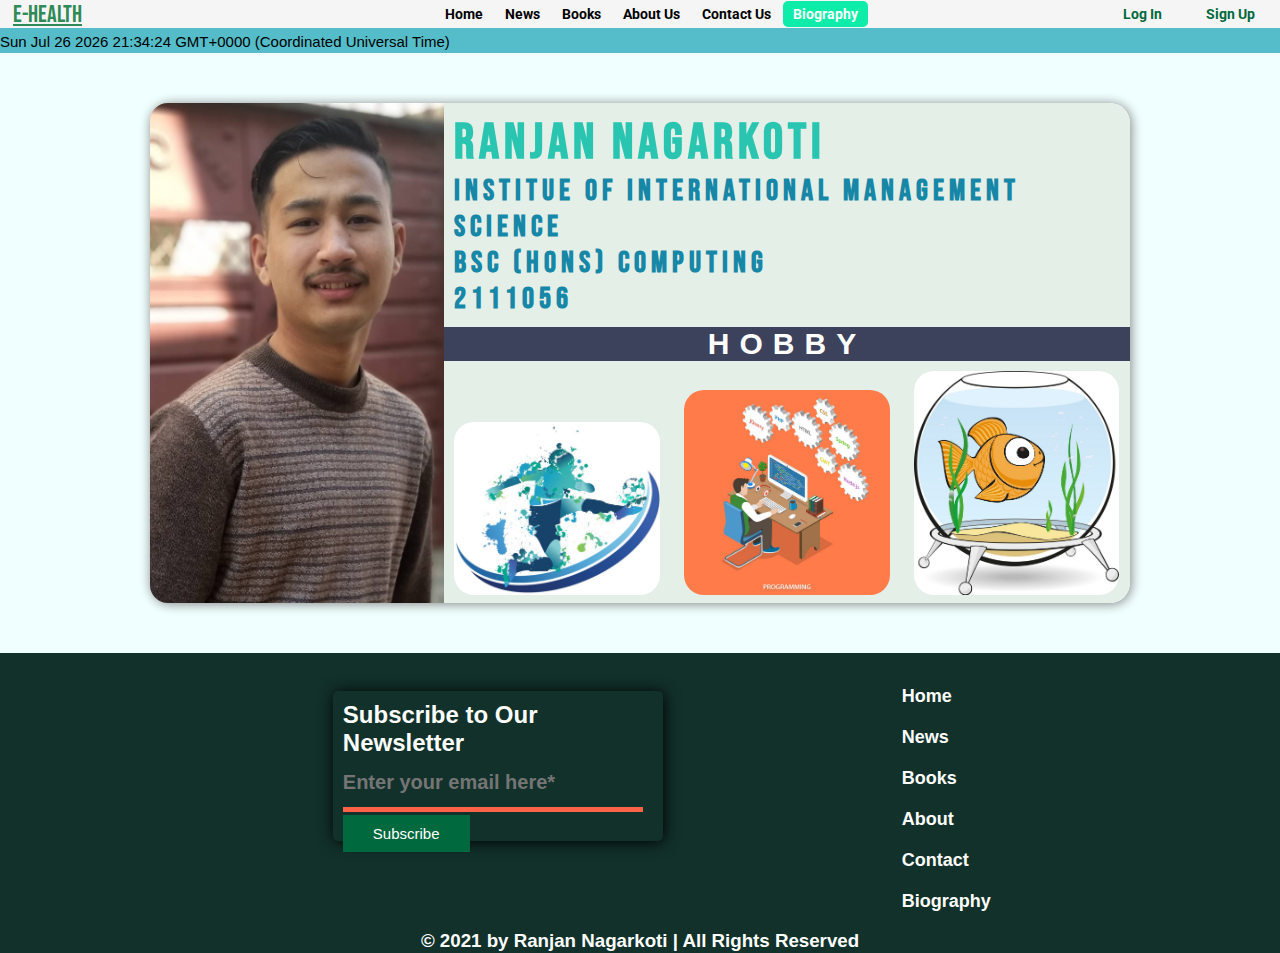
<file: HTML/bio.html>
<!DOCTYPE html>
<html lang="en">

<head>
    <meta charset="UTF-8">
    <meta http-equiv="X-UA-Compatible" content="IE=edge">
    <meta name="viewport" content="width=device-width, initial-scale=1.0">
    <title>Biography | Ranjan Nagarkoti</title>
    <link rel="stylesheet" href="../CSS/bio.css">
    <link rel="stylesheet" href="../CSS/nav.css">
    <link rel="stylesheet" href="../CSS/footer.css">
    <link href="https://fonts.googleapis.com/css2?family=Bebas+Neue&family=Roboto:wght@400&display=swap"
        rel="stylesheet">
</head>

<body>
    <nav>
        <div id="logo"><a href="../index.html">e-Health</a></h1>
        </div>
        <div id="menu">
            <ul>
                <li><a href="../index.html">Home</a></li>
                <li><a href="news.html">News</a></li>
                <li><a href="Books.html">Books</a></li>
                <li><a href="about.html">About Us</a></li>
                <li><a href="contact.html">Contact Us</a></li>
                <li><a class="active" href="bio.html">Biography</a></li>
            </ul>
        </div>
        <div id="ls">
            <a href="Log.html">Log In</a>
            <a href="Sign.html">Sign Up</a>
        </div>
    </nav>
    <div class="boxe">
        <p id="screen"></p>
    </div>
    <div id="myd">
        <div class="proPic">
        </div>
        <div class="myBio">
            <div id="intro">
                <h1>RANJAN NAGARKOTI</h1>
                <h2>Institue of International Management Science</h2>
                <h2>BSc (Hons) Computing</h2>
                <h2>2111056</h2>
            </div>
            <div id="nextIntro">
                 <h2>HOBBY</h2>
                 <div id="hobbyImages">
                     <img id="imageOneHere" src="../Images/football.jpg" alt="Football" class="giveMeSameSize">
                     <img src="../Images/programming.jpg" alt="Programming" class="giveMeSameSize">
                     <img src="../Images/5628526.jpg" alt="Fish Keeping" class="giveMeSameSize">
                 </div>
                </div>
        </div>
    </div>
    <footer>
        <div class="ctnSpacing">
            <div id="twoPart">
                <div id="subscribe">
                    <h2>Subscribe to Our Newsletter</h2>
                    <input type="email" placeholder="Enter your email here*" id="emailHere">
                    <button onclick="blank()">Subscribe</button>
                </div>
                <div id="footerMenu">
                    <ul>
                        <li><a href="../index.html">Home</a></li>
                        <li><a href="news.html">News</a></li>
                        <li><a href="Books.html">Books</a></li>
                        <li><a href="about.html">About</a></li>
                        <li><a href="contact.html">Contact</a></li>
                        <li><a href="bio.html">Biography</a></li>
                    </ul>
                </div>
            </div>
            <h3><span id="copyRight">&#169</span> 2021 by Ranjan Nagarkoti | All Rights Reserved</h3>
        </div>
    </footer>
    <script src="../JavaScript/index.js"></script>
</body>

</html>
</file>
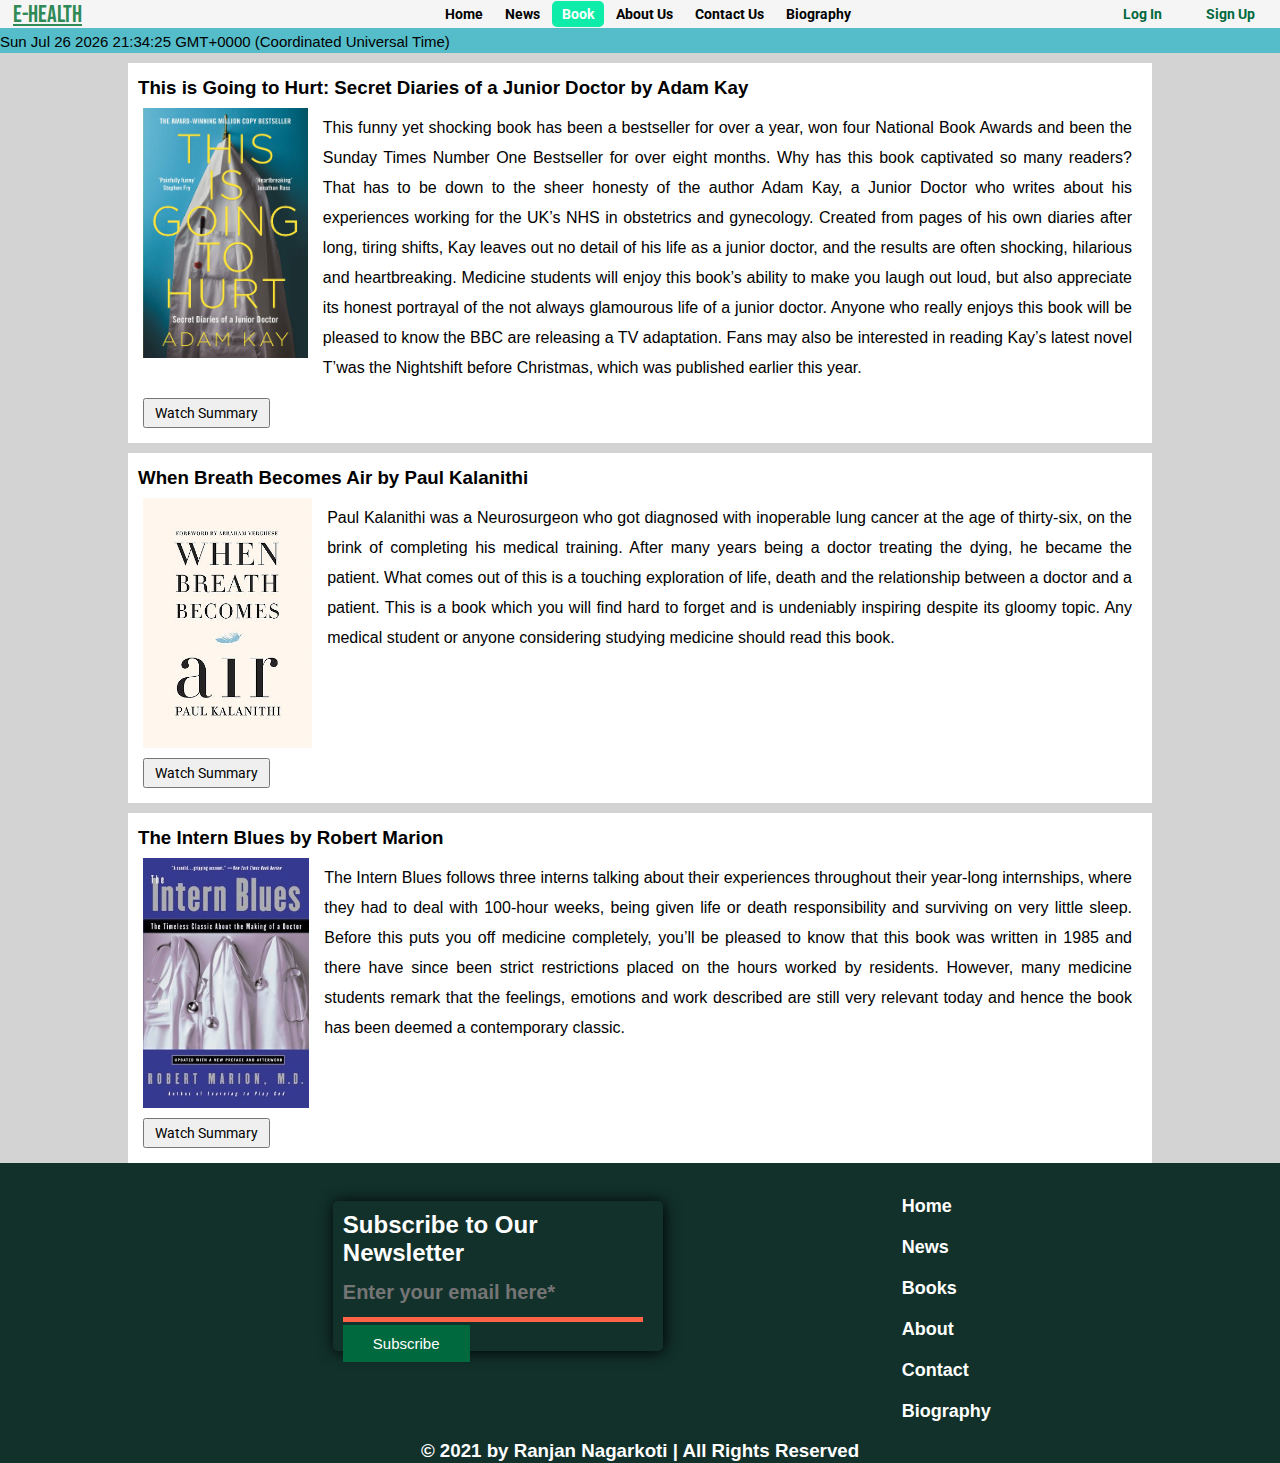
<file: HTML/Books.html>
<!DOCTYPE html>
<html lang="en">

<head>
    <title>Books | e-Health</title>
    <link rel="stylesheet" href="../CSS/book.css">
    <link rel="stylesheet" href="../CSS/nav.css">
    <link rel="stylesheet" href="../CSS/footer.css">
    <link href="https://fonts.googleapis.com/css2?family=Bebas+Neue&family=Roboto:wght@400&display=swap"
        rel="stylesheet">
</head>

<body>
    <nav>
        <div id="logo"><a href="../index.html">e-Health</a></h1>
        </div>
        <div id="menu">
            <ul>
                <li><a href="../index.html">Home</a></li>
                <li><a href="news.html">News</a></li>
                <li><a class="active" href="Books.html">Book</a></li>
                <li><a href="about.html">About Us</a></li>
                <li><a href="contact.html">Contact Us</a></li>
                <li><a href="bio.html">Biography</a></li>
            </ul>
        </div>
        <div id="ls">
            <a href="Log.html">Log In</a>
            <a href="Sign.html">Sign Up</a>
        </div>
    </nav>
    <div class="boxe">
        <p id="screen"></p>
    </div>
    <div class="content">
        <h3>This is Going to Hurt: Secret Diaries of a Junior Doctor by Adam Kay</h3>
        <div class="seprate">
            <img src="../Images/This.jpg" alt="">
            <p class="defination">This funny yet shocking book has been a bestseller for over a year, won four National Book Awards and
                been
                the Sunday Times Number One Bestseller for over eight months.

                Why has this book captivated so many readers? That has to be down to the sheer honesty of the author
                Adam
                Kay, a Junior Doctor who writes about his experiences working for the UK’s NHS in obstetrics and
                gynecology.


                Created from pages of his own diaries after long, tiring shifts, Kay leaves out no detail of his life as
                a
                junior doctor, and the results are often shocking, hilarious and heartbreaking.

                Medicine students will enjoy this book’s ability to make you laugh out loud, but also appreciate its
                honest
                portrayal of the not always glamourous life of a junior doctor.

                Anyone who really enjoys this book will be pleased to know the BBC are releasing a TV adaptation. Fans
                may
                also be interested in reading Kay’s latest novel T’was the Nightshift before Christmas, which was
                published
                earlier this year.
            </p>
        </div>
        <div id="buttons">
            <button class="watch" id="forWatch" onclick="watch()">Watch Summary</button>
            <button class="watch" id="forPosition" onclick="test()">Close Video</button>
        </div>
        <iframe class="videos" id="ThisHurt" src="https://www.youtube.com/embed/jNCVNNtZgGI" title="YouTube video player" frameborder="0" allow="accelerometer; autoplay; clipboard-write; encrypted-media; gyroscope; picture-in-picture" allowfullscreen></iframe>
    </div>
    <div class="content">
        <h3>When Breath Becomes Air by Paul Kalanithi</h3>
        <div class="seprate">
            <img src="../Images/whenBreath.jpg" alt="">
            <p class="defination">Paul Kalanithi was a Neurosurgeon who got diagnosed with inoperable lung cancer at the age of thirty-six, on the brink of completing his medical training. After many years being a doctor treating the dying, he became the patient.

                What comes out of this is a touching exploration of life, death and the relationship between a doctor and a patient.
                
                This is a book which you will find hard to forget and is undeniably inspiring despite its gloomy topic. Any medical student or anyone considering studying medicine should read this book.
            </p>
        </div>
        <div id="buttons">
            <button class="watch" id="forWatchTwo" onclick="watchTwo()">Watch Summary</button>
            <button class="watch" id="forPositionTwo" onclick="testTwo()">Close Video</button>
        </div>
        <iframe class="videos" id="videoTwoHere" src="https://www.youtube.com/embed/_hARuwye18o" title="YouTube video player" frameborder="0" allow="accelerometer; autoplay; clipboard-write; encrypted-media; gyroscope; picture-in-picture" allowfullscreen></iframe>
    </div>
    <div class="content">
        <h3>The Intern Blues by Robert Marion</h3>
        <div class="seprate">
            <img src="../Images/internBlues.jpg" alt="">
            <p class="defination">The Intern Blues follows three interns talking about their experiences throughout their year-long internships, where they had to deal with 100-hour weeks, being given life or death responsibility and surviving on very little sleep.

                Before this puts you off medicine completely, you’ll be pleased to know that this book was written in 1985 and there have since been strict restrictions placed on the hours worked by residents.
                
                However, many medicine students remark that the feelings, emotions and work described are still very relevant today and hence the book has been deemed a contemporary classic.
            </p>
        </div>
        <div id="buttons">
            <button class="watch" id="forWatchThree" onclick="noVideo()">Watch Summary</button>
            <p id="noVideoText"></p>
        </div>
        <iframe class="videos" id="" src="https://www.youtube.com/embed/_hARuwye18o" title="YouTube video player" frameborder="0" allow="accelerometer; autoplay; clipboard-write; encrypted-media; gyroscope; picture-in-picture" allowfullscreen></iframe>
    </div>
    <footer>
        <div class="ctnSpacing">
            <div id="twoPart">
                <div id="subscribe">
                    <h2>Subscribe to Our Newsletter</h2>
                    <input type="email" placeholder="Enter your email here*" id="emailHere">
                    <button onclick="blank()">Subscribe</button>
                </div>
                <div id="footerMenu">
                    <ul>
                        <li><a href="../index.html">Home</a></li>
                        <li><a href="news.html">News</a></li>
                        <li><a href="Books.html">Books</a></li>
                        <li><a href="about.html">About</a></li>
                        <li><a href="contact.html">Contact</a></li>
                        <li><a href="bio.html">Biography</a></li>
                    </ul>
                </div>
            </div>
            <h3><span id="copyRight">&#169</span> 2021 by Ranjan Nagarkoti | All Rights Reserved</h3>
        </div>
    </footer>
    <script src="../JavaScript/index.js"></script>
</body>
</html>
</file>
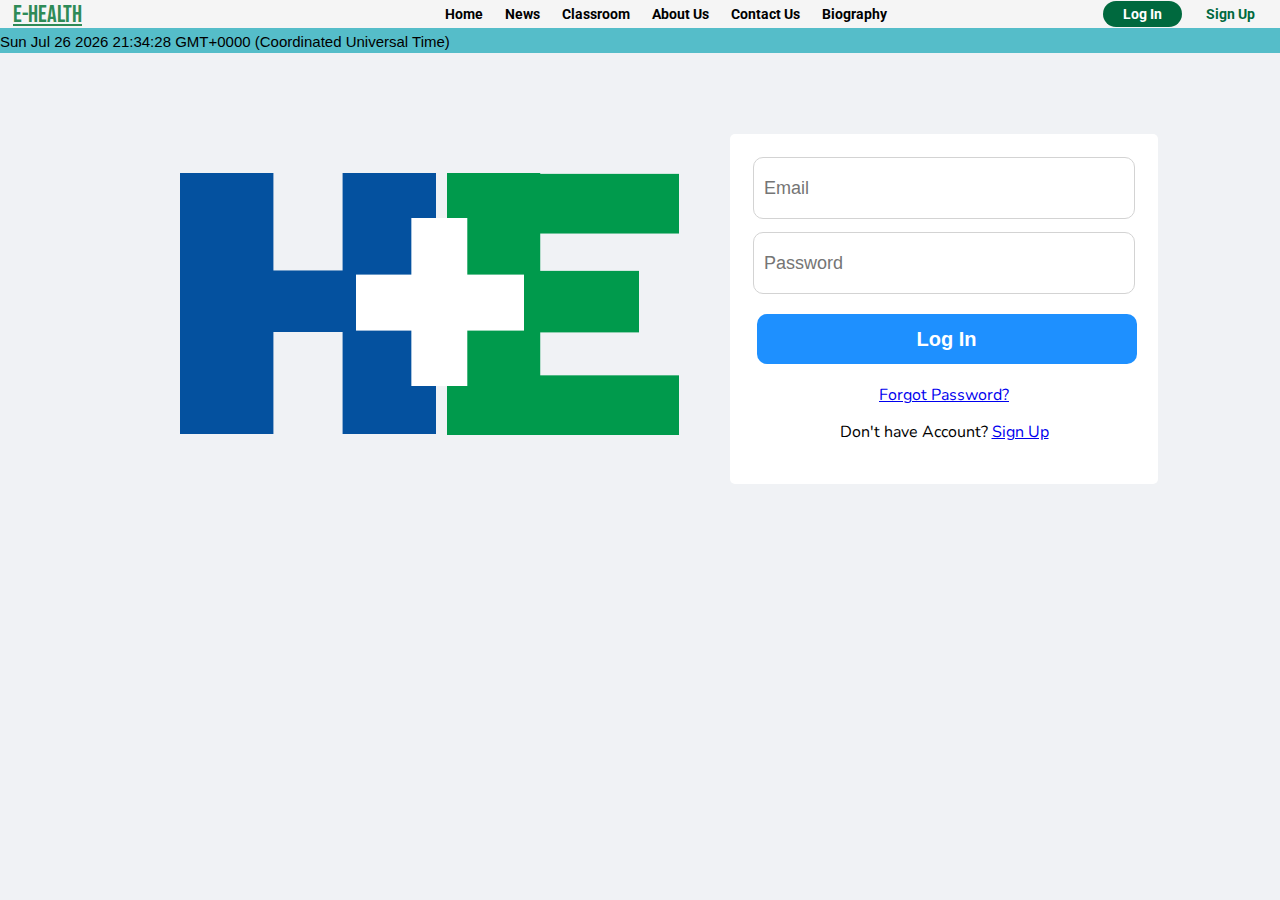
<file: HTML/Log.html>
<!DOCTYPE html>
<html lang="en">

<head>
    <meta charset="UTF-8">
    <meta http-equiv="X-UA-Compatible" content="IE=edge">
    <meta name="viewport" content="width=device-width, initial-scale=1.0">
    <title>Log In</title>
    <link rel="stylesheet" href="../CSS/nav.css">
    <link rel="stylesheet" href="../CSS/log.css">
    <link rel="preconnect" href="https://fonts.gstatic.com">
    <link href="https://fonts.googleapis.com/css2?family=Lato&family=Nunito&display=swap" rel="stylesheet">
    <link href="https://fonts.googleapis.com/css2?family=Bebas+Neue&family=Roboto:wght@400&display=swap"
        rel="stylesheet">
</head>

<body>
    <nav>
        <div id="logo"><a href="index.html">e-Health</a></h1>
        </div>
        <div id="menu">
            <ul>
                <li><a href="index.html">Home</a></li>
                <li><a href="news.html">News</a></li>
                <li><a href="class.html">Classroom</a></li>
                <li><a href="about.html">About Us</a></li>
                <li><a href="contact.html">Contact Us</a></li>
                <li><a href="bio.html">Biography</a></li>
            </ul>
        </div>
        <div id="ls">
            <a class="activeMe" href="Log.html">Log In</a>
            <a href="Sign.html">Sign Up</a>
        </div>
    </nav>
    <div class="boxe">
        <p id="screen"></p>
    </div>
    <div id="twoContent"></div>
    <div class="imageLogo">
        <img src="../Images/logo.png" alt="">
    </div>
    <form action="index.php" method="GET">
        <fieldset>
            <div id="content">
                <input class="gap boxOp first" type="email" name="email"  placeholder="Email" required> <br>
                <input class="gap boxOp second" type="password" name="password" placeholder="Password" required> <br>

                <button class="btn boxOP fp" type="submit" onclick="log()" ><a class="btnxa" href="index.html">Log In</a></button>

                <a href="#" class="fp">Forgot Password?</a>
                <p class="gap DHA">Don't have Account? <a href="Sign.html">Sign Up</a></p>
            </div>
        </fieldset>
    </form>
    <script src="../JavaScript/index.js"></script>
</body>
</html>
</file>
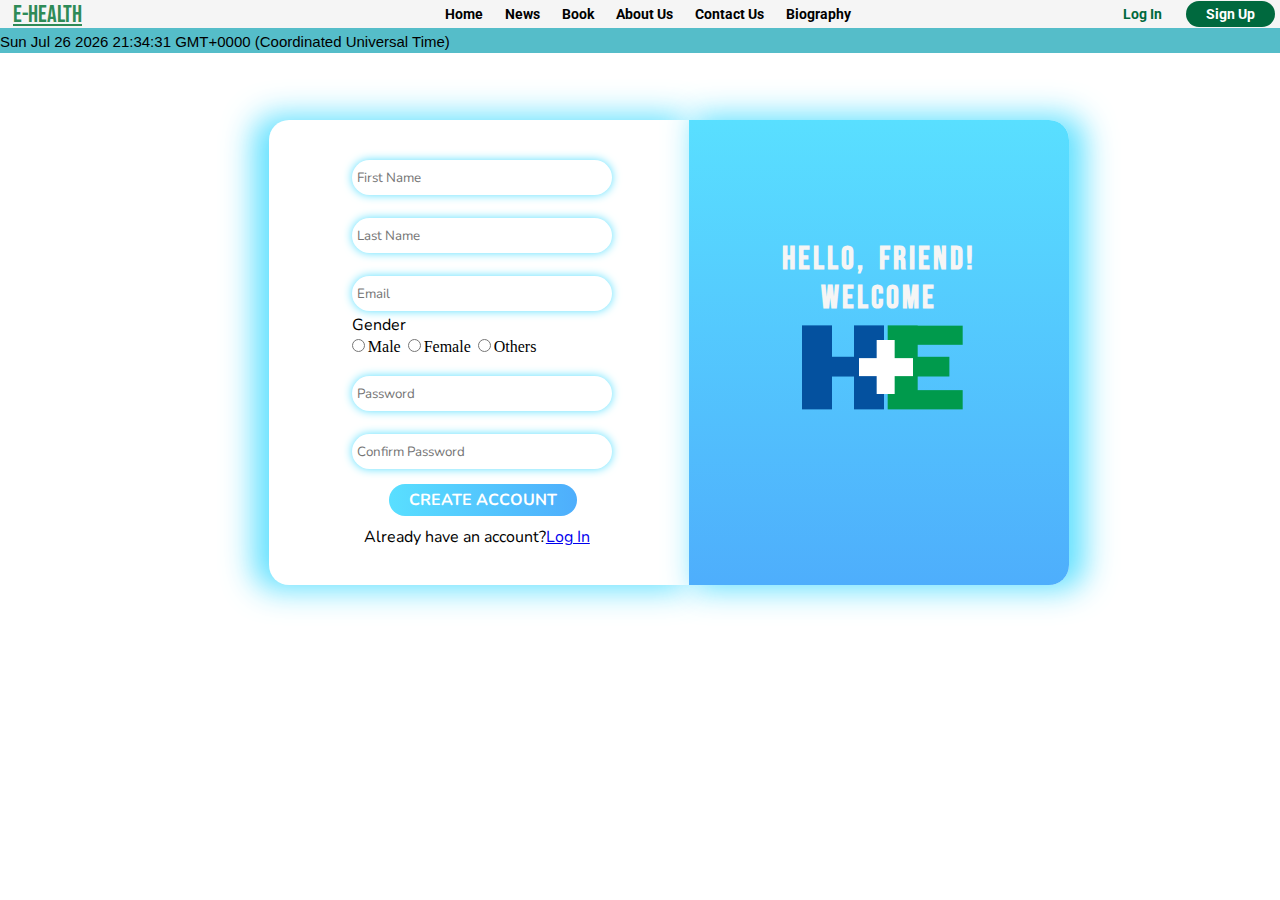
<file: HTML/Sign.html>
<!DOCTYPE html>
<html lang="en">

<head>
    <meta charset="UTF-8">
    <meta http-equiv="X-UA-Compatible" content="IE=edge">
    <meta name="viewport" content="width=device-width, initial-scale=1.0">
    <title>Sign Up</title>
    <link rel="stylesheet" href="../CSS/sign.css">
    <link rel="stylesheet" href="../CSS/nav.css">
    <link rel="preconnect" href="https://fonts.gstatic.com">
    <link href="https://fonts.googleapis.com/css2?family=Lato&family=Nunito&display=swap" rel="stylesheet">
    <link href="https://fonts.googleapis.com/css2?family=Bebas+Neue&family=Roboto:wght@400&display=swap"
        rel="stylesheet">
</head>

<body>
    <nav>
        <div id="logo"><a href="../index.html">e-Health</a></h1>
        </div>
        <div id="menu">
            <ul>
                <li><a href="../index.html">Home</a></li>
                <li><a href="news.html">News</a></li>
                <li><a href="Books.html">Book</a></li>
                <li><a href="about.html">About Us</a></li>
                <li><a href="contact.html">Contact Us</a></li>
                <li><a href="bio.html">Biography</a></li>
            </ul>
        </div>
        <div id="ls">
            <a href="Log.html">Log In</a>
            <a class="activeMe" href="Sign.html">Sign Up</a>
        </div>
    </nav>
    <div class="boxe">
        <p id="screen"></p>
    </div>
    <div id="iAmBox">
        <form action="test.php" method="GET">
            <fieldset>
                <div id="content">

                    <input class="gap nxt box" type="text" name="fName" required="true" placeholder="First Name"> <br>

                    <input class="gap nxt box" type="text" name="LName" required="true" placeholder="Last Name"> <br>

                    <input class="gap nxt box" type="email" name="email" placeholder="Email"> <br>

                    <label class="gap nxt" for="gender">Gender</label> <br>
                    <input class="gap" type="radio" name="gender">Male
                    <input class="gap" type="radio" name="gender">Female
                    <input class="gap" type="radio" name="gender">Others <br>

                    <input class="gap nxt box" type="password" name="password" placeholder="Password"> <br>

                    <input class="gap nxt box change" type="password" name="cPassword" placeholder="Confirm Password"> <br>

                    <a id="cDir" class="nxt gap" href="../index.html">CREATE ACCOUNT</a>

                    <p id="AHA" class="nxt gap">Already have an account?<a href="Log.html">Log In</a> </p>
                </div>
            </fieldset>
        </form>
        <div id="infoHere">
            <h1 id="ccc">Hello, friend!</h1>
            <h1>Welcome</h1>
            <img id="eLogo" src="../Images/e-health logo.png" alt="">
        </div>
    </div>
    <script src="../JavaScript/index.js"></script>
</body>

</html>
</file>
<file: CSS/bio.css>
body{
    background-color: azure;
}
#myd{
    height: 500px;
    margin: 50px 150px 50px 150px;
    box-shadow: 1px 1px 0.75rem grey;
    display: flex;
    border-radius: 20px;
}
.myBio{
    width: 70%;
    background-color: #E4EFE7;
    border-top-right-radius: 21px;
    border-bottom-right-radius: 21px;
}
#intro{
    padding: 10px;
    font-family: 'Bebas Neue';
    letter-spacing: 5px;
}
.myBio h1{
    color: rgb(41, 197, 176);    
    font-size: 50px;
}
.myBio h2{
    color: #1687A7;
    font-size: 30px;
}
.proPic{
    background-image: url(../Images/ranjan.jpg);
    width: 30%;
    height: 500px;
    border-top-left-radius: 18px;
    border-bottom-left-radius: 18px;
    background-repeat: no-repeat;
    background-size: cover;
    background-position-x: 50%;
}
#nextIntro{
    width: 100%;
    height: 200px;
}
#nextIntro h2{
    font-family: Verdana, Geneva, Tahoma, sans-serif;
    color: white;
    text-align: center;
    letter-spacing: 10px;
    background-color: #3C415C;
}
.giveMeSameSize{
    width: 30%;
    margin: 10px;
    border-radius: 20px;
}
</file>
<file: CSS/nav.css>
*{
    margin: 0;
    padding: 0;
}
nav{
    display: flex;
    height: 28px;
    background-color: whitesmoke;
}
#logo a{
    font-size: 1.5rem;
    margin: 5px;
    padding: 00.5rem;
    font-family: 'Bebas Neue', cursive;
    color: seagreen;
}
#menu{
    position: relative;
    left: 26%;
    margin: 5px;
}
#menu ul{
    display: flex;
}
#menu ul li a{
    text-decoration: none;
    color: black;
    font-size: 14px;
    padding: 5px 10px;
    font-family: 'Roboto', sans-serif;
    font-weight: bold;
    margin-left: 2px;
}
#menu ul li{
    list-style: none;
}
#ls{
    position: absolute;
    right: 0px;
    margin: 5px;
}
#ls a{
    text-decoration: none;
    color:#00693E;
    padding: 5px 20px;
    border-radius: 100px;
    font-weight: bold;
    font-size: 14px;
    font-family: 'Roboto', sans-serif;
}
#ls a:hover{
    background-color: #00693E;
    color:white;
    transition: 1s;
}
#menu ul li a.active{
    background-color: #0eeca9;
    color: white;
    border-radius: 5px;
}
#ls a.activeMe{
    background-color: #00693E;
    color:white;
    transition: 1s;
}
#menu ul li a:hover{
    background-color: limegreen;
    color: white;
    border-radius: 5px;
}
#screen{
    font-family: Arial, Helvetica, sans-serif;
    font-size: 15px;
    margin-top: 5px;
    position: relative;
    animation-name: test;
    animation-duration: 60s;
    animation-iteration-count: infinite;
    animation-delay: 0s;
    animation-timing-function: ease-in-out;
}
.boxe{
    width: 100%;
    height: 25px;
    background-color: #55bdc9;
    display: flex;
}
@keyframes test {
    0%{
        left: -22%;
    }
    50%{
        left: 75%;
    }
    100%{
        left: -22%;
    }
}
</file>
<file: CSS/footer.css>
footer{
    background-color: #12312b;
    height: 300px;
    width: 100%;
}
.ctnSpacing{
    margin-right: 20%;
    margin-left: 20%;
    font-family: Arial,Helvetica,sans-serif;
}
.ctnSpacing h3{
    text-align: center;
    color: white;
    margin-top: 1%;
}
#subscribe{
    width: 75%;
    color: white;
    box-shadow: 1px 1px 1em black;
    border-radius: 5px;
    padding: 10px;
    margin-top: 5%;
    height: 130px;
    margin-left: 10%;
}
#footerMenu{
    width: 50%;
    margin-left: 20%;
    margin-top: 3%;
}
#twoPart{
    display: flex;
}
#subscribe input{
    border: none;
    border-bottom:5px solid tomato ;
    width: 300px;
    height: 50px;
    background-color: #12312b;
    color: white;
    font-size: 20px;
    font-family: Helvetica, Arial, sans-serif;
    font-weight: bold;
}
#subscribe button{
    background-color: #00693E;
    padding: 10px 30px 10px 30px;
    border: none;
    color: white;
    font: Arial;
    font-size: 15px;
    margin: 1%;
    margin-left: 0%;
}
#subscribe button:hover{
    background-color: #12312b;
    transition-duration: 1s;
}
#subscribe input:focus{
    outline: 0px;
}
#footerMenu ul li{
    list-style: none;
    padding: 10px;
}
#footerMenu li a{
    text-decoration: none;
    color: white;
    font-family: Helvetica, Arial, sans-serif;
    padding: 0px;
    font-weight: bold;
    font-size: 18px;
    margin-left: 40%;
}
</file>
<file: CSS/book.css>
body{
    background-color: lightgrey;
}
.content{
    margin-top: 10px;
    margin-left: 10%;
    margin-right: 10%;
    padding: 10px;
    background-color: white;
    font-family: Arial, Helvetica, sans-serif;
    text-align: justify;
    line-height: 30px;
}
.seprate{
    display: flex;
}
.content img{
    width: 200px;
    height: 250px;
    margin: 5px;
    float: left;
}
.defination{
    margin: 10px;
}
.watch{
    padding: 5px 10px;
    margin: 5px;
    font-family: 'Roboto', sans-serif;
    font-size: 14px;
}
.videos{
    width: 560px;
    height: 315px;
    margin-left: 23%;
    display: none;
}
#buttons{
    position: relative;
}
#forPosition{
    position: relative;
    left: 0px;
    display: none;
}
#forPositionTwo{
    position: relative;
    left: 0px;
    display: none;
}
</file>
<file: CSS/log.css>
*{
    margin: 0px;
    padding: 0px;
}
body{
    background-color: #f0f2f5;
}
#twoContent{
    display: flex;
}
form{
    position: relative;
    top: 80px;
    margin-left: 200px;
}
fieldset{
    font-family: 'Nunito', sans-serif;
    width: 396px;
    margin-left: 530px;
    height: 350px;
    background-color: white;
    border: none;
    border-radius: 5px;
}
.boxOp{
    width: 360px;
    height: 40px;
    border-radius: 10px;
    font-size: 18px;
    border: 1px solid lightgrey;
    padding: 10px;
}
.boxOp:focus{
    outline: none;
}
#content{
    margin: 20px;
    text-align: center;
}
.gap{
    margin: 3px;
}
.btnxa{
    color: white;
    font-family: Arial, Helvetica, sans-serif;
    font-weight: bold;
    font-size: 20px;
    text-decoration: none;
    padding: 10px;
}
#content .btn{
    background-color: dodgerblue;
    border: none;
    height: 50px;
    width: 380px;
    margin-left: 5px;
    border-radius: 10px;
}
.DHA{
    margin-left: 10px;
    margin: 15px;
    margin-bottom: 10px;
}
.first{
    margin-bottom: 10px;
}
.second{
    margin-bottom: 20px;
}
.fp{
    margin-bottom: 20px;
}
.imageLogo{
    width: 1px;
    height: 1px;
    position: relative;
    top: 120px;
    left: 180px;
}
</file>
<file: CSS/sign.css>
*{
    margin: 0px;
    padding: 0px;
    
}
.gap{
    margin: 3px;
    font-family: 'Nunito', sans-serif;
}
.nxt{
    margin-top: 20px;
}
.box{
    width: 250px;
    height: 25px;
    padding: 5px;
    border-radius: 100px;
    border-width: 0px;
    box-shadow: 0px 0px 10px 0.05px rgba(89,223,255,1);
}
.box:focus{
    outline: none;
}
#iAmBox{
    display: flex;
    position: absolute;
    top: 120px;
    left: 21%;
}
fieldset{
    width: 300px;
    height: 425px;
    border-top-left-radius: 20px;
    border-bottom-left-radius: 20px;
    box-shadow: -11px 0px 30px 5px rgba(89,223,255,0.94);
    border: none;
    padding: 20px 60px;
}
#infoHere{
    width: 300px;
    height: 425px;
    padding: 20px 40px;
    background: linear-gradient(180deg, rgba(89,223,255,1) 0%, rgba(78,174,252,1) 100%);
    border-top-right-radius: 20px;
    border-bottom-right-radius: 20px;
    box-shadow: 11px 0px 30px 5px rgba(89,223,255,0.94);
    text-align: center;
    color: whitesmoke;
    font-family: 'Bebas Neue', cursive;
    letter-spacing: 3px;
    word-spacing: 5px;
}
#content{
    margin-left: 20px;
}
#cDir{
    color: white;
    text-decoration: none;
    margin-left: 40px;
    padding: 5px;
    background: linear-gradient(90deg, rgba(89,223,255,1) 0%, rgba(78,174,252,1) 100%);
    font-weight: bold;
    border-radius: 100px;
    padding: 5px 20px;
}
#cDir:hover{
    background: linear-gradient(270deg, rgba(89,223,255,1) 0%, rgba(78,174,252,1) 100%);
    transition: background 5s ease;
}
#AHA{
    margin-left: 10px;
    margin: 15px;
}
#eLogo{
    width: 300px;
    height: 300px;
    position: absolute;
    bottom: 17%;
    right: 35px;
}
#infoHere #ccc{
    margin-top: 100px;
}
.change{
    margin-bottom: 20px;
}
</file>
